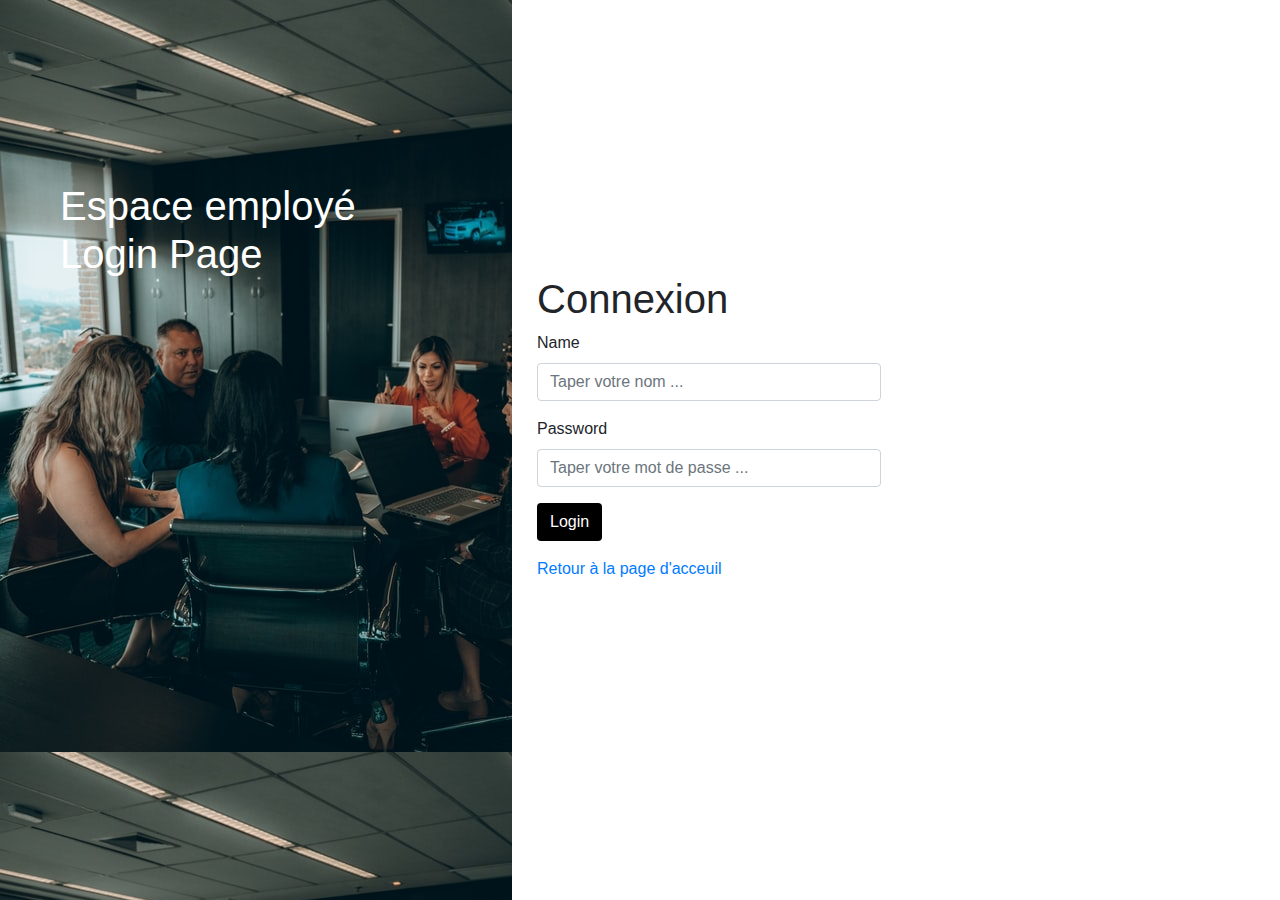
<file: web/connexion.html>
<html>
    <head>
        <title>Connexion | Entreprise Java</title>
        <meta charset="UTF-8">
        <meta name="viewport" content="width=device-width, initial-scale=1.0">
        <link rel="stylesheet" href="./css/form.css" />
        <link href="//maxcdn.bootstrapcdn.com/bootstrap/4.0.0/css/bootstrap.min.css" rel="stylesheet" id="bootstrap-css">
<script src="//maxcdn.bootstrapcdn.com/bootstrap/4.0.0/js/bootstrap.min.js"></script>
<script src="//code.jquery.com/jquery-1.11.1.min.js"></script>
    </head>
    <body>
        
<div class="sidenav" style="background-image: url(./img/pic4.jpg)">
         <div class="login-main-text" >
            <h1>Espace employé <br> Login Page</h1>
            
         </div>
      </div>
      <div class="main">
         <div class="col-md-6 col-sm-12">
            <div class="login-form">
                 <h1>Connexion</h1>
               <form method="post" action="/Entreprise-war/Authentifier">
                  <div class="form-group">
                     <label for="login"> Name</label>
                     <input  type="text" name="login" id="login" placeholder="Taper votre nom ..." class="form-control" required/>
                  </div>
                  <div class="form-group">
                     <label>Password</label>
                     <input type="password" class="form-control"  name="motdepasse" id="motdepasse" placeholder="Taper votre mot de passe ..." required/>
                  </div>
                  <button type="submit" class="btn btn-black">Login</button>
                  
               </form>
                <p><a href="./index.html">Retour à la page d'acceuil</a></p>
            </div>
         </div>
      </div>
        
    </body>
</html>
</file>
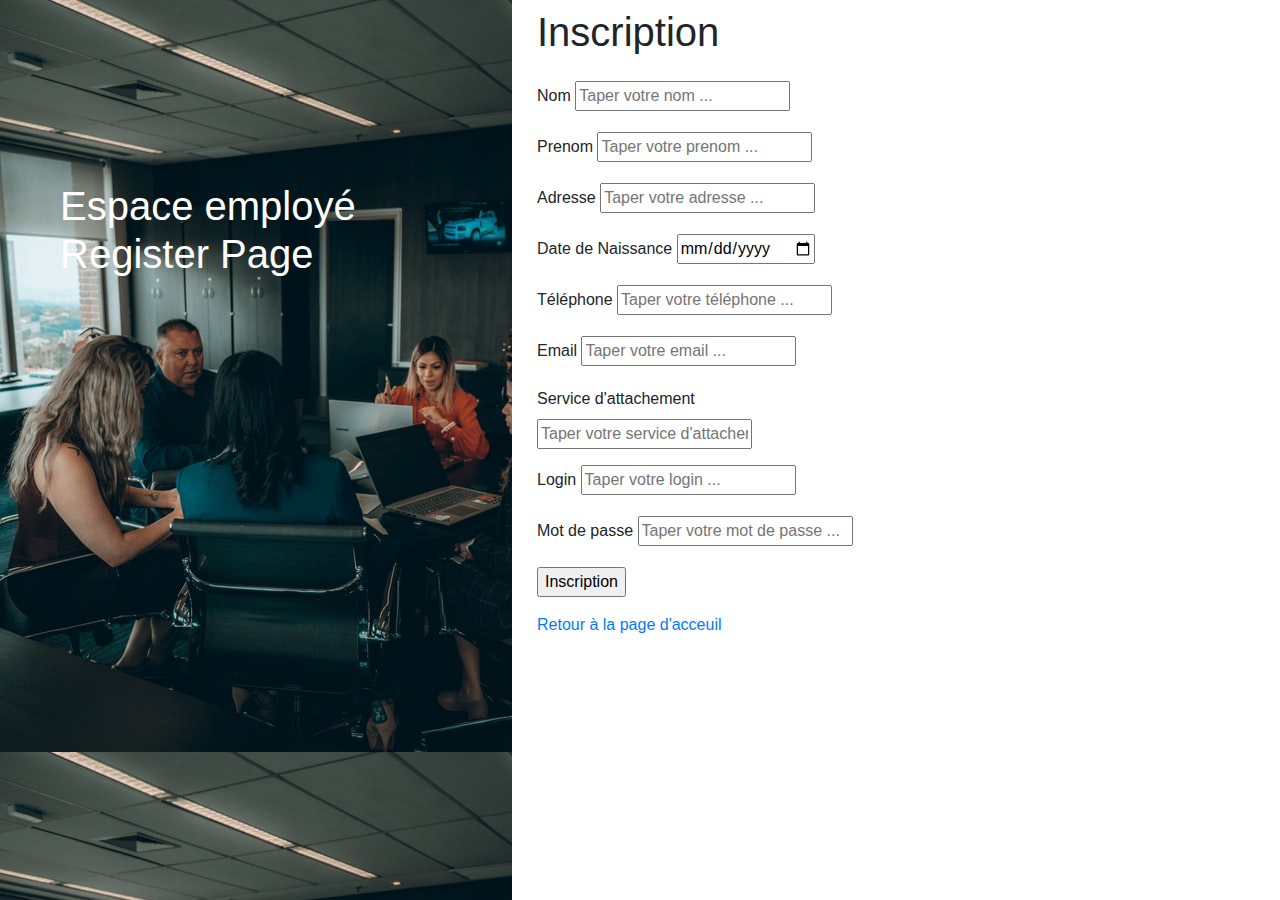
<file: web/inscription.html>
<html>
    <head>
        <title>Inscription | Entreprise Java</title>
        <meta charset="UTF-8">
        <meta name="viewport" content="width=device-width, initial-scale=1.0">
        <link rel="stylesheet" href="./css/form.css" />
        <link href="//maxcdn.bootstrapcdn.com/bootstrap/4.0.0/css/bootstrap.min.css" rel="stylesheet" id="bootstrap-css">
<script src="//maxcdn.bootstrapcdn.com/bootstrap/4.0.0/js/bootstrap.min.js"></script>
<script src="//code.jquery.com/jquery-1.11.1.min.js"></script>
    </head>
    <body>
        
<div class="sidenav" style="background-image: url(./img/pic4.jpg)">
         <div class="login-main-text" >
            <h1>Espace employé <br> Register Page</h1>
            
         </div>
      </div>
      <div class="main">
         <div class="col-md-6 col-sm-12">
            <div class="login-form" style="margin-top: 8px;">
                 <h1>Inscription</h1>
                 <form method="post" action="/Entreprise-war/Register" style="margin-top: 25px;">
                  <div class="form-group" >
                     <label for="nom">Nom</label>
                     <input type="text" name="nom" id="nom" placeholder="Taper votre nom ..." required/></div>
                       <div class="form-group">
                           <label for="prenom">Prenom</label>
                            <input type="text" name="prenom" id="prenom" placeholder="Taper votre prenom ..." required/>
                        </div>
                       <div class="form-group">
                         <label for="adresse">Adresse</label>
                         <input type="text" name="adresse" id="adresse" placeholder="Taper votre adresse ..." required/>
                       </div>
                      <div class="form-group">
                            <label for="datenais">Date de Naissance</label>
                            <input type="date" name="datenais" id="datenais" required/>
                       </div>     
                    <div class="form-group">
                         <label for="telephone">Téléphone</label>
                         <input type="text" name="telephone" id="telephone" placeholder="Taper votre téléphone ..." required/>
                    </div>  
                         <div class="form-group">
                              <label for="email">Email</label>
                              <input type="email" name="email" id="email" placeholder="Taper votre email ..." required/>
                    </div> 
                    <div class="form-group">
                         <label for="service">Service d'attachement</label>
                         <input type="text" name="service" id="service" placeholder="Taper votre service d'attachement ..." required/>
                     </div> 
                         <div class="form-group">
                              <label for="login">Login</label>
                              <input type="text" name="login" id="login" placeholder="Taper votre login ..." required/>
                         </div> 
                    <div class="form-group">
                        <label for="motdepasse">Mot de passe</label>
                        <input type="password" name="motdepasse" id="motdepasse" placeholder="Taper votre mot de passe ..." required/>
                    </div>
                    
                   <input type="submit" value="Inscription" />
                  
               </form>
                <p><a href="./index.html">Retour à la page d'acceuil</a></p>
            </div>
         </div>
      </div>
        
    </body>
</html>
</file>
<file: web/css/form.css>
.main-head{
    height: 150px;
    background: #FFF;
   
}

.sidenav {
    height: 100%;
    background-color: #000;
    overflow-x: hidden;
    padding-top: 20px;
}


.main {
    padding: 0px 10px;
}

@media screen and (max-height: 450px) {
    .sidenav {padding-top: 15px;}
}

@media screen and (max-width: 450px) {
    .login-form{
        margin-top: 10%;
    }

    .register-form{
        margin-top: 10%;
    }
}

@media screen and (min-width: 768px){
    .main{
        margin-left: 40%; 
    }

    .sidenav{
        width: 40%;
        position: fixed;
        z-index: 1;
        top: 0;
        left: 0;
    }

    .login-form{
        margin-top: 80%;
    }

    .register-form{
        margin-top: 20%;
    }
}


.login-main-text{
    margin-top: 20%;
    padding: 60px;
    color: #fff;
}

.login-main-text h2{
    font-weight: 300;
}

.btn-black{
    background-color: #000 !important;
    color: #fff;
}
</file>
